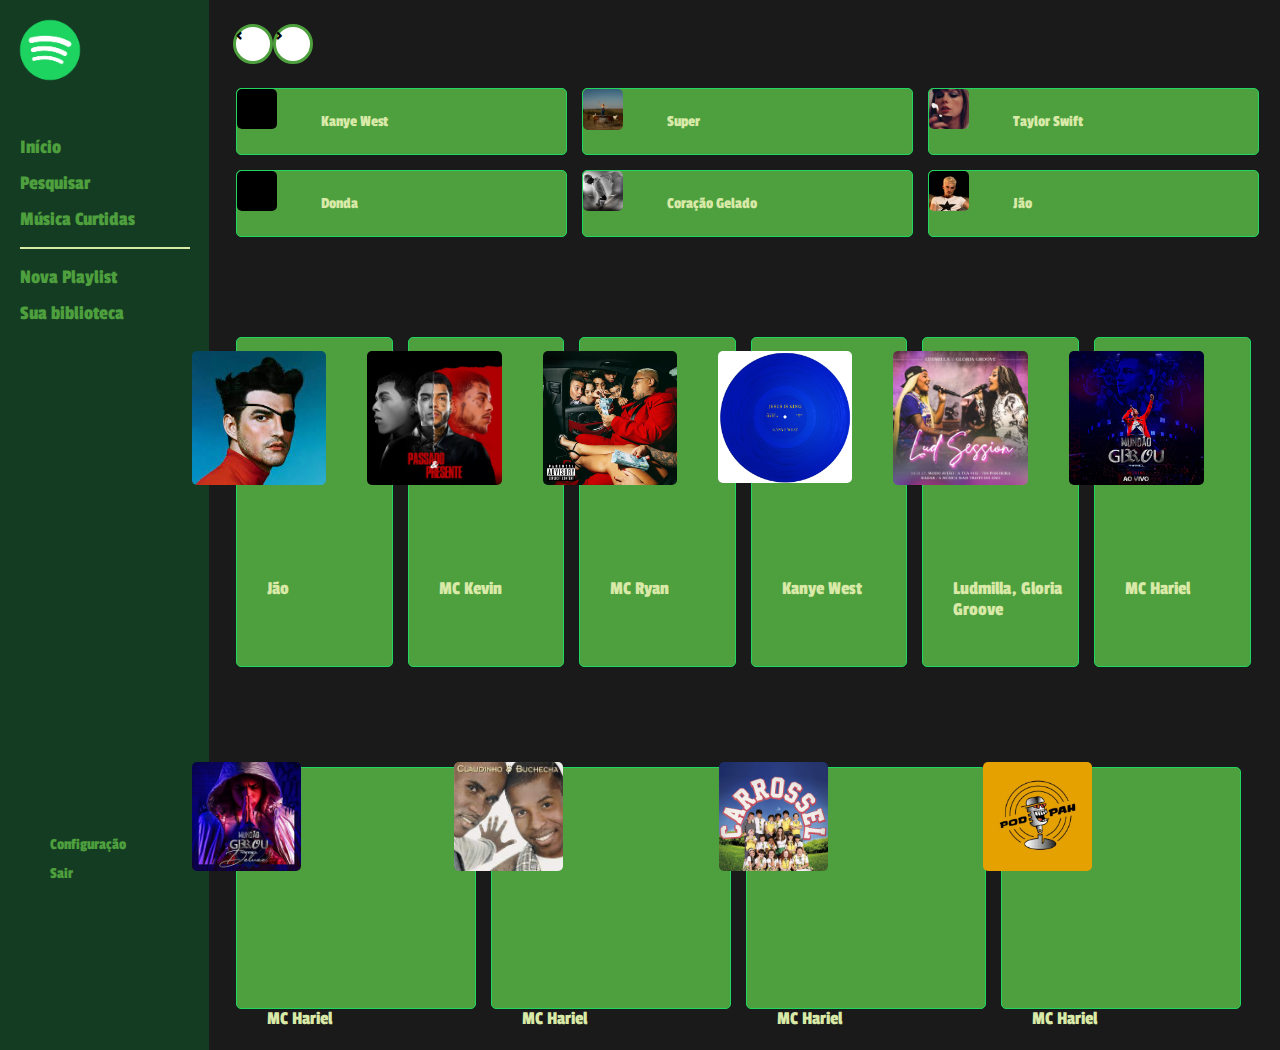
<file: index.html>
<!DOCTYPE html>
<html lang="pt-br">
<head>
    <meta charset="UTF-8">
    <meta name="viewport" content="width=device-width, initial-scale=1.0">
    <link rel="stylesheet" href="style.css">
    <script src="./app.js" defer></script>
    <link rel="icon" href="./spotify-icon.png">
    <title>Spotify</title>
</head>
<body>

    <main>
        <div class="info">

            <img src="./logo spotify.webp" alt="Logo Spotify" id="logo">
            
                <div class="pesquisa">
                    <p> Início </p>
                    <a href="Pesquisa.html">Pesquisar</a>
                    <p>Música Curtidas</p>
                </div>

                <div class="linha"></div>

                <div class="usuario">
                    <p>Nova Playlist</p>
                    <p>Sua biblioteca</p>
                </div>

                <div class="conf">
                    <p>Configuração</p>
                    <p>Sair</p>
                </div>


        </div>

        <div class="right">

            <div class="top">
                <div class="botao b1"><</div>
                <div class="botao b2">></div>
            </div>
        
            <div class="principais">
                <div>
                    <p>
                        Kanye West
                    </p>
                    <img src="./donda.png" alt=" Kanye West" height="50px" width="50px">
                </div>
                <div>
                    <p>
                        Super
                    </p>
                    <img src="./Super.jpg" alt="Super" height="50px" width="50px">
                </div>
                <div>
                    <p>
                        Taylor Swift
                    </p>
                    <img src="./Taylor Swift.jfif" alt="Taylor Swift" height="50px" width="50px">
                </div>
                <div>
                    <p>
                        Donda                    
                    </p>
                    <img src="./donda.png" alt="Donda" height="50px" width="50px">
                </div>
                <div>
                    <p>
                        Coração Gelado
                    </p>
                    <img src="./Coração Gelado.jpg" alt="Coração Gelado" height="50px" width="50px">
                </div>
                <div>
                    <p>
                        Jão
                    </p>
                    <img src="./Jão.jfif" alt="Jão" height="50px" width="50px">
                </div>
            </div>

            <div class="saudade">
                <div class="um">
                    <p>
                        Jão
                    </p>
                    <img src="./pirata.jfif" alt="Jão" height="50px" width="50px">
                </div>
                <div class="dois">
                    <p>
                        MC Kevin
                    </p>
                    <img src="./passado.webp" alt="Passado e Presente" height="50px" width="50px">
                </div>
                <div class="tres">
                    <p>
                        MC Ryan
                    </p>
                    <img src="./malandragem.jpg" alt="Um Toque De Malandragem" height="50px" width="50px">
                </div>
                <div class="quatro">
                    <p>
                        Kanye West
                    </p>
                    <img src="./jesus.jpg" alt="God is King" height="50px" width="50px">
                </div>
                <div class="cinco">
                    <p>
                        Ludmilla, Gloria Groove
                    </p>
                    <img src="./ludsession.webp" alt="Ludsession" height="50px" width="50px">
                </div>
                <div class="seis">
                    <p>
                        MC Hariel
                    </p>
                    <img src="./mundao.webp" alt="Mundou Girou" height="50px" width="50px">
                </div>
            </div>

            <div class="podcast">
                <div class="podUm">
                    <p>
                        MC Hariel
                    </p>
                    <img src="./deluxe.jpg" alt="Mundou Girou Deluxe" height="50px" width="50px">
                </div>
                <div class="podDois">
                    <p>
                        MC Hariel
                    </p>
                    <img src="./claudinho.jfif" alt="Claudinho e Buchecha" height="50px" width="50px">
                </div>
                <div class="podTres">
                    <p>
                        MC Hariel
                    </p>
                    <img src="./carrossel.jfif" alt="Carrossel" height="50px" width="50px">
                </div>
                <div class="podQuatro">
                    <p>
                        MC Hariel
                    </p>
                    <img src="./podpah.jfif" alt="Podpah" height="50px" width="50px">
                </div>
            </div>

        </div>
    </main>
</body>
</html>
</file>
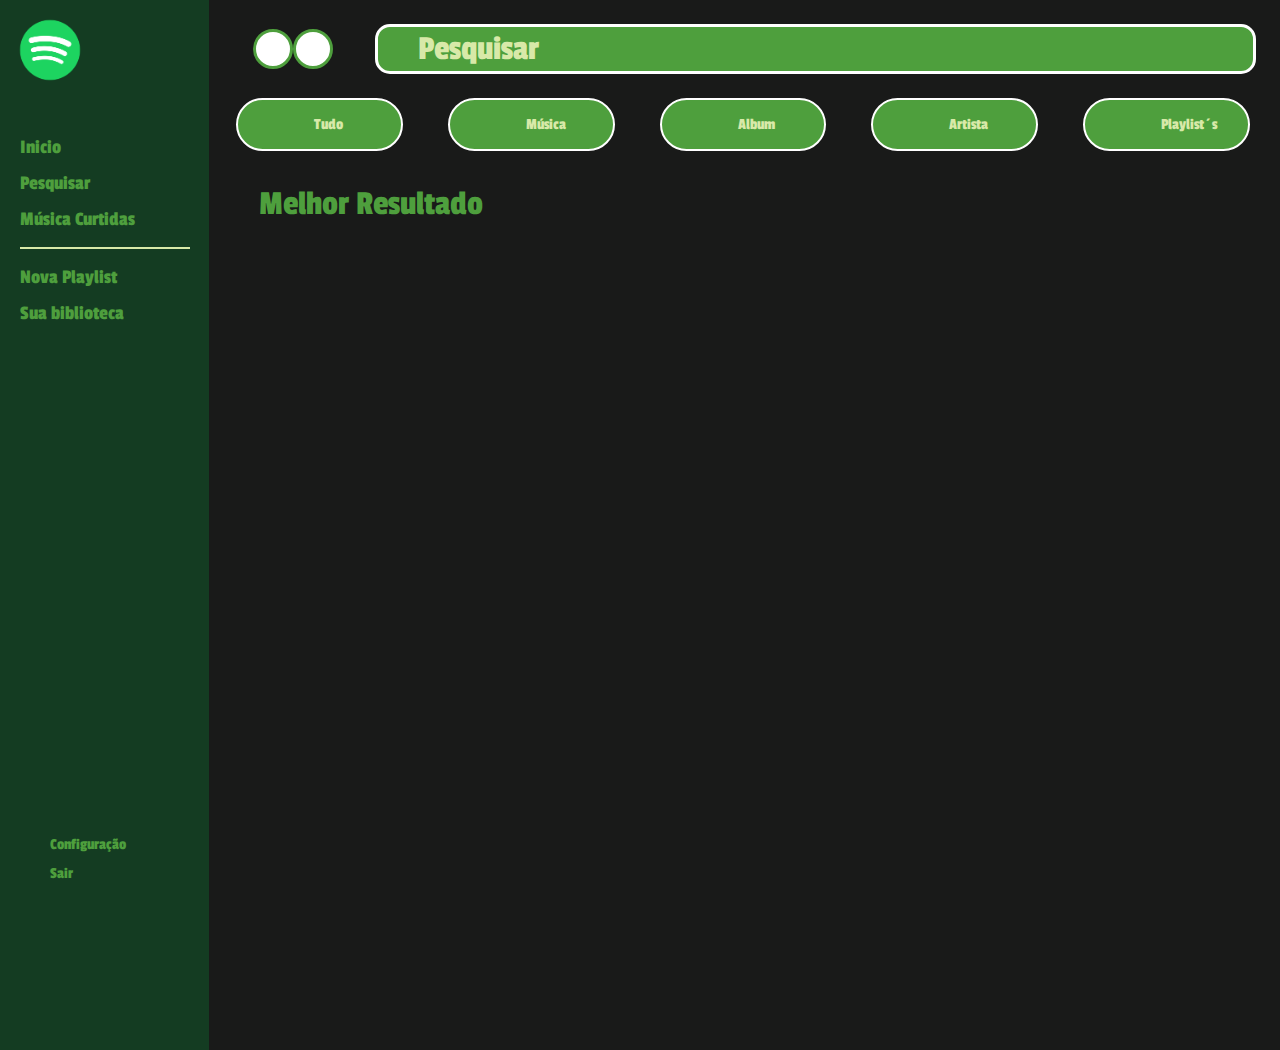
<file: Pesquisa.html>
<!DOCTYPE html>
<html lang="pt-br">
<head>
    <meta charset="UTF-8">
    <meta name="viewport" content="width=device-width, initial-scale=1.0">
    <link rel="stylesheet" href="pesquisar.css">
    <title>Pesquisar</title>
</head>
<body>
    <!DOCTYPE html>
<html lang="pt-br">
<head>
    <meta charset="UTF-8">
    <meta name="viewport" content="width=device-width, initial-scale=1.0">
    <link rel="stylesheet" href="style.css">
    <script src="./app.js" defer></script>
    <link rel="icon" href="./spotify-icon.png">
    <title>Spotify</title>
</head>
<body>

    <main>
        <div class="info">

            <img src="./logo spotify.webp" alt="Logo Spotify" id="logo">

                <div class="pesquisa">
                    <a href="index.html">Inicio</a>
                    <p> Pesquisar </p>
                    <p>Música Curtidas</p>
                </div>

                <div class="linha"></div>

                <div class="usuario">
                    <p>Nova Playlist</p>
                    <p>Sua biblioteca</p>
                </div>

                <div class="conf">
                    <p>Configuração</p>
                    <p>Sair</p>
                </div>
        </div>

        <div class="right">

                <div class="top">

                    <div class="botoes">
                        <div class="botao b1"></div>
                        <div class="botao b2"></div>
                    </div>

                    <div class="barra">
                        <p>
                            Pesquisar
                        </p>
                    </div>

                </div>

            <div class="sugestao">
                <div>
                    <p>
                        Tudo
                    </p>
                </div>
                <div>
                    <p>
                        Música
                    </p>
                </div>
                <div>
                    <p>
                        Album
                    </p>
                </div>
                <div>
                    <p>
                        Artista
                    </p>
                </div>
                <div>
                    <p>
                        Playlist´s
                    </p>
                </div>
            </div>

            <div class="texto">
                Melhor Resultado
            </div>

        </div>
        
    </main>
</body>
</html>
</file>
<file: style.css>
@import url('https://fonts.googleapis.com/css2?family=Passion+One&display=swap');

* {
  margin: 0;
  padding: 0;
  box-sizing: border-box;
  font-family: 'Passion One', cursive;

}

body {
  background-color: #191A19;
}

main {
  display: flex;
  flex-direction: row;
}

.info {
  background-color: #143C22;
  width: 250px;
  height: 1050px;
}

.right {
  width: 100%;
}

.top {
  display: flex;
  flex-direction: row;
  padding: 24px;
}

#logo {
  height: 100px;
  width: 100px;
}

.pesquisa {
  padding-top: 25px;
  padding-left: 20px;
  color: #4E9F3D;
  cursor: pointer;
  line-height: 1.8;
  padding-bottom: 10px;
}

.pesquisa a {
  color: #4E9F3D;
  text-decoration: none;
  font-size: 20px;
}

.pesquisa p {
  font-size: 20px;
}

.usuario {
  padding-top: 10px;
  padding-left: 20px;
  color: #4E9F3D;
  cursor: pointer;
  line-height: 1.8;
  font-size: 20px;
}

.linha {
  width: 170px;
  border: 1px solid #D8E9A8;
  margin-left: 20px;
}

.conf {
  padding-top: 500px;
  padding-left: 50px;
  color: #4E9F3D;
  cursor: pointer;
  line-height: 1.8;
}

.botao {
  background-color: white;
  display: grid;
  width: 40px;
  height: 40px;
  border-radius: 100%;
  border-color: #4E9F3D;
  border-style: solid;
  cursor: pointer;
}

.b1 {}

.b2 {}

.principais {
  display: grid;
  grid-template-columns: 1fr 1fr 1fr;
  gap: 15px;
  width: 98%;
  padding-left: 2.5%;
  cursor: pointer;
}

.principais div {
  border: 1px solid #1FD660;
  border-radius: 5px;
  background-color: #4E9F3D;
  padding: 1.5em;
  color: #D8E9A8;
  position: relative;
}

.principais div img {
  position: absolute;
  width: 12.3%;
  height: auto;
  top: 0;
  left: 0;
  border-radius: 5px;
}

.principais p {
  padding-left: 60px;
}

.saudade {
  display: flex;
  flex-direction: row;
  gap: 15px;
  padding-left: 2.5%;
  cursor: pointer;
  padding-top: 100px;
  width: 100%;
}

.saudade div {
  border: 1px solid #1FD660;
  border-radius: 5px;
  background-color: #4E9F3D;
  padding-top: 15em;
  color: #D8E9A8;
  height: 330px;
  width: 15%;
}

.um img {
  position: absolute;
  width: 10.5%;
  height: auto;
  top: 39%;
  left: 15%;
  border-radius: 5px;
}

.dois img {
  position: absolute;
  width: 10.5%;
  height: auto;
  top: 39%;
  left: 28.7%;
  border-radius: 5px;
}

.tres img {
  position: absolute;
  width: 10.5%;
  height: auto;
  top: 39%;
  left: 42.4%;
  border-radius: 5px;
}

.quatro img {
  position: absolute;
  width: 10.5%;
  height: auto;
  top: 39%;
  left: 56.1%;
  border-radius: 5px;
}

.cinco img {
  position: absolute;
  width: 10.5%;
  height: auto;
  top: 39%;
  left: 69.8%;
  border-radius: 5px;
}

.seis img {
  position: absolute;
  width: 10.5%;
  height: auto;
  top: 39%;
  left: 83.55%;
  border-radius: 5px;
}

.saudade p {
  padding-left: 30px;
  font-size: larger;
}

.podcast {
  display: flex;
  flex-direction: row;
  gap: 15px;
  padding-left: 2.5%;
  cursor: pointer;
  padding-top: 100px;
  width: 100%;
}

.podcast div {
  border: 1px solid #1FD660;
  border-radius: 5px;
  background-color: #4E9F3D;
  padding-top: 15em;
  color: #D8E9A8;
  height: 10px;
  width: 23%;
}

.podUm img {
  position: absolute;
  width: 8.5%;
  height: auto;
  top: 84.7%;
  left: 15%;
  border-radius: 5px;
}

.podUm img {
  position: absolute;
  width: 8.5%;
  height: auto;
  top: 84.7%;
  left: 15%;
  border-radius: 5px;
}

.podDois img {
  position: absolute;
  width: 8.5%;
  height: auto;
  top: 84.7%;
  left: 35.5%;
  border-radius: 5px;
}

.podTres img {
  position: absolute;
  width: 8.5%;
  height: auto;
  top: 84.7%;
  left: 56.2%;
  border-radius: 5px;
}

.podQuatro img {
  position: absolute;
  width: 8.5%;
  height: auto;
  top: 84.7%;
  left: 76.8%;
  border-radius: 5px;
}

.podcast p {
  padding-left: 30px;
  font-size: larger;
}
</file>
<file: pesquisar.css>
@import url('https://fonts.googleapis.com/css2?family=Passion+One&display=swap');

* {
  margin: 0;
  padding: 0;
  box-sizing: border-box;
  font-family: 'Passion One', cursive;

}

body {
  background-color: #191A19;
}

main {
  display: flex;
  flex-direction: row;
}

.info {
  background-color: #143C22;
  width: 250px;
  height: 930px;
}

.pesquisa {
  padding-top: 25px;
  padding-left: 20px;
  color: #4E9F3D;
  cursor: pointer;
  line-height: 1.8;
  padding-bottom: 10px;
}

.pesquisa a {
  color: #4E9F3D;
  text-decoration: none;
  font-size: 20px;
}

.pesquisa p {
  font-size: 20px;
}

.usuario {
  padding-top: 10px;
  padding-left: 20px;
  color: #4E9F3D;
  cursor: pointer;
  line-height: 1.8;
  font-size: 20px;
}

.linha {
  width: 170px;
  border: 1px solid #D8E9A8;
  margin-left: 20px;
}

.conf {
  padding-top: 500px;
  padding-left: 50px;
  color: #4E9F3D;
  cursor: pointer;
  line-height: 1.8;
}

.right {
  height: 10px;
}

.top {
  display: flex;
  flex-direction: row;
}

#logo {
  height: 100px;
  width: 100px;
}

.botoes{
  display: flex;
  flex-direction: row;
  margin-top: 5px;
  margin-left: 20px;
}

.barra {
  background-color: #4E9F3D;
  border-radius: 15px;
  border-color: white;
  border-style: solid;
  width: 90%;
  height: 50px;
  margin-left: 42px;
  padding-left: 30px;
}

.barra p {
  padding-top: -10px;
  padding-left: 10px;
  color: #D8E9A8;
  cursor: pointer;
  line-height: 1.3;
  font-size: 35px;
}

.sugestao {
  display: grid;
  grid-template-columns: 1fr 1fr 1fr 1fr 1fr;
  gap: 45px;
  width: 97.2%;
  padding-left: 2.5%;
  cursor: pointer;
}

.sugestao div {
  border: 2px solid #1FD660;
  border-radius: 45px;
  background-color: #4E9F3D;
  padding: 1em;
  color: #D8E9A8;
  position: relative;
  border-color: white;
  border-style: solid;
}

.sugestao p {
  padding-left: 60px;
}

.texto {
  padding-top: 10px;
  padding-left: 50px;
  color: #4E9F3D;
  cursor: pointer;
  line-height: 2.5;
  font-size: 35px;
}
</file>
